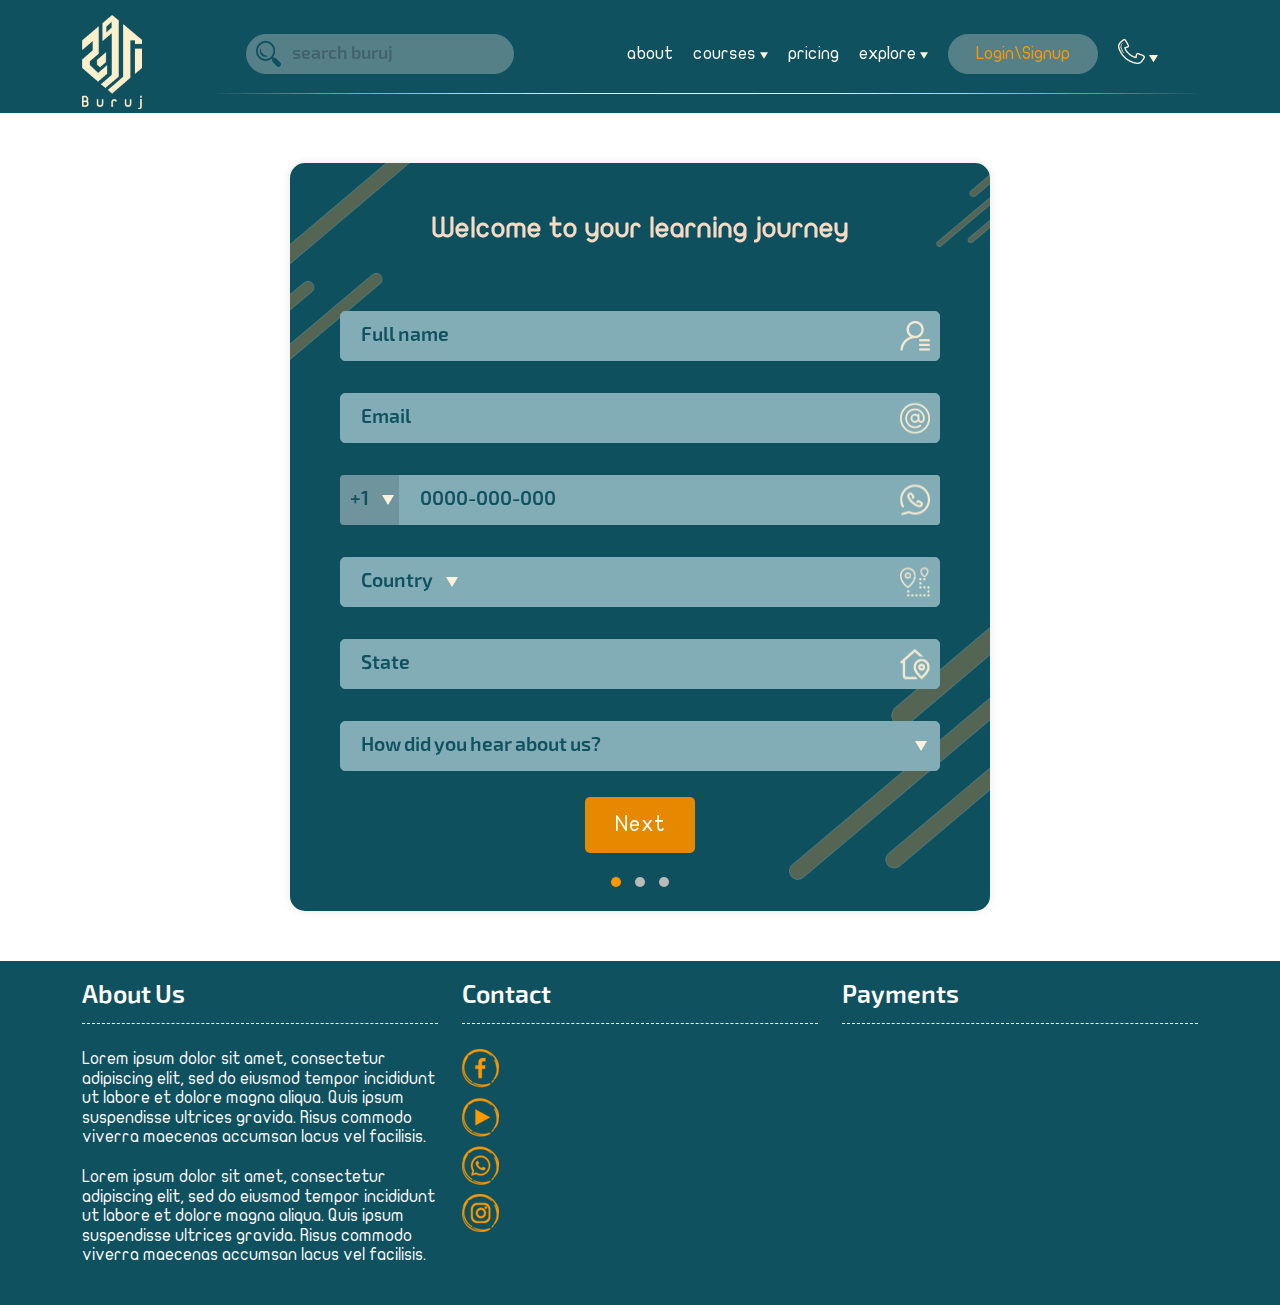
<file: form-steps.html>
<!DOCTYPE html>
<html lang="en">
<head>
    <meta charset="UTF-8">
    <meta name="viewport" content="width=device-width, initial-scale=1.0">
    <link rel="stylesheet" type="text/css" href="css/normalize.css">
    <link rel="stylesheet" type="text/css" href="css/owl.carousel.min.css">
    <link rel="stylesheet" type="text/css" href="css/all.min.css">
    <link rel="stylesheet" type="text/css" href="css/bootstrap-grid.min.css">
    <link rel="stylesheet" type="text/css" href="css/datetime-picker.css"> 
    <link rel="stylesheet" type="text/css" href="css/styles.css"> 
    <title>Home</title>
</head>
<body>
    
<!-- Start Navbar -->
<div class="navbar">
    <div class="container">
        <div class="row">
            <div class="col-md-12">
                <nav>
                    <div class="logo">
                        <a href="#">
                            <img src="images/logo.png" alt="Logo Buruj" width="60px;">
                        </a>
                    </div>
                  
                    <div class="line-en d-flex align-item-center">
                         
                        <div class=" search-box">
                            <img src="images/search-icon.png" alt="search icon">
                            <input type="search" name="" id="" placeholder="search buruj">
                        </div>
                         <!-- Mobile Menu Icon -->
                         <div class="mobile-menu-icon">
                            <span></span>
                            <span></span>
                            <span></span>
                        </div>
                        <!-- Menu Items (hidden by default on mobile) -->
                        <ul class="menu">
                            <li>
                                <a href="#" class="active">about</a>
                            </li>
                            <li>
                                <a href="#">courses <img src="images/arrow-down.png" alt=""></a>
                                <ul class="submenu">
                                    <li><a href="#">course #1</a></li>
                                    <li><a href="#">course #2</a></li>
                                    <li><a href="#">course #3</a></li>
                                </ul>
                            </li>
                            <li>
                                <a href="#">pricing</a>
                            </li>
                            <li>
                                <a href="#">explore  <img src="images/arrow-down.png" alt=""></a>
                                <ul class="submenu">
                                    <li><a href="#">explore #1</a></li>
                                    <li><a href="#">explore #2</a></li>
                                    <li><a href="#">explore #3</a></li>
                                </ul>
                            </li>
                            <li class="button">
                                <a href="#" class="btn btn-login">Login\Signup</a>
                            </li>
                            <li class="tel-li">
                                <a href="#"> 
                                    <img src="images/tel-icon2.png" alt="" width="40px">  
                                </a>
                            </li>
                        </ul>
                        <img src="images/line-nav2.png" alt="">
                    </div>
                </nav>
            </div>
        </div>
    </div>
</div>
<!-- End Navbar -->



<div class="steps form-container">
    <form id="multiStepForm">
        <!-- Step 1 -->
        <div class="form-step active-step" id="step-1">
            <div class="header">
                <h2>Welcome to your learning journey</h2>
            </div>
            <div class="form-area">
                <input type="text" placeholder="Full name" name="fullName" required>
                <img src="images/name-icon.png" alt="" class="icon-rele">

            </div>
            <div class="form-area">
                <input type="email" placeholder="Email" name="email" required>
                <img src="images/email-icon.png" alt="" class="icon-rele">

            </div>
            <div class="form-area">
                <div class="phone-input-container">
                    <select id="countryCode" class="country-code">
                    <option value="+1">+1</option>
                    <!-- Add more country codes here -->
                    </select>
                    <input type="tel" id="phone" class="phone-number" placeholder="0000-000-000" st>
                </div>
                <img src="images/phone-icon.png" alt="" class="icon-rele">

            </div>
            <div class="form-area">
                <select name="country" style="background-position: 18%;" required>
                    <option value="">Country</option>
                    <!-- Add countries here -->
                </select>
                <img src="images/country-icon.png" alt="" class="icon-rele">

            </div>
            
            <div class="form-area">
                <input type="text" placeholder="State" name="state">
                <img src="images/state-icon.png" alt="" class="icon-rele">
            </div>
            <div class="form-area">
                <select name="source" required>
                    <option value="">How did you hear about us?</option>
                    <!-- Add sources here -->
                </select>
            </div>

            <div class="buttons-container">
                <button type="button" class="next-btn">Next</button>
            </div>
        </div>
        <!-- Step 2 -->
        <div class="form-step" id="step-2" style="display: none;">
            <div class="header">
                <h2>Which course are you most interested in?</h2>

            </div>
            <div class="custom-select container-select-one">
                <div class="custom-option img-rhombus">
                    <h2 class="course">Quran course</h2>
                </div>
                <div class=" custom-option img-rhombus">
                    <h2 class="course">Arabic course </h2>
                </div>
                <div class="custom-option img-rhombus">
                    <h2 class="course">Tajweed  course</h2>
                </div>
                <div class="custom-option img-rhombus">
                    <h2 class="course">Islamic  course</h2>
                </div>
                <div class="custom-option img-rhombus">
                    <h2 class="course"> <span>All in one</span> course </h2>
                </div>
            </div>
            <div class="header">
                <h2>How many students will join?</h2>
            </div>
            <div class="custom-select container-select-tow">
                <div class="custom-option img-rhombus">
                    <h2 class="course">1</h2>
                </div>
                <div class=" custom-option img-rhombus">
                    <h2 class="course">2 </h2>
                </div>
                <div class="custom-option img-rhombus">
                    <h2 class="course">3  </h2>
                </div>
                <div class="custom-option img-rhombus">
                    <h2 class="course">4  </h2>
                </div>
                <div class="custom-option img-rhombus">
                    <h2 class="course"> 5  </h2>
                </div>
            </div>
            <!-- Content for step 2 -->
                <button type="button" class="prev-btn"> <img src="images/back-icon.png" alt=""> Back</button>
                <button type="button" class="next-btn">Next</button>
        </div>
        <!-- Step 3 -->
        <div class="form-step" id="step-3" style="display: none;">
            <div class="custom-calendar">
                <div class="header">
                    <h2>Pick a time and date for your free evaluation lesson</h2>
                </div>

                <div class="datetime-picker container-custom-pick-date-and-time">
                    <div class="calendar date-picker">
                      <div class="month">
                        <div class="date">
                          <h2>January 2024</h2>
                        </div>
                        <div class="container-arrow">
                            <span class="prev">&#10094;</span>
                            <span class="next">&#10095;</span>
                        </div>
                      </div>
                      <div class="weekdays">
                        <div>Sun</div>
                        <div>Mon</div>
                        <div>Tue</div>
                        <div>Wed</div>
                        <div>Thu</div>
                        <div>Fri</div>
                        <div>Sat</div>
                      </div>
                      <div class="days">
                        <!-- Days will be generated by JavaScript -->
                      </div>
                    </div>
                    <div class="time-picker">
                      <h2>pick a time</h2>
                      <div id="timeBefore" class="time"></div>
                      <div class="timecurrent" id="timecurrent ">
                        <input
                          type="number"
                          id="hourInput"
                          class="time-input"
                          placeholder="HH"
                          min="1"
                          max="12"
                          required
                        />
                        <span>:</span>
                        <input
                          type="number"
                          id="minuteInput"
                          class="time-input"
                          placeholder="MM"
                          min="0"
                          max="59"
                          required
                        />
                        <select id="amPmSelect">
                          <option value="AM">a.m</option>
                          <option value="PM">p.m</option>
                        </select>
                      </div>
              
                      <div id="timeAfter" class="time"></div>
                    </div>
              
                    <div class="submit-section">
                      <p id="selectedDateTime"></p>
                    </div>
                  </div>
            </div>
            <!-- Content for step 3 -->
            <div class="buttons-container">
                <button type="button" class="prev-btn"> <img src="images/back-icon.png" alt=""> Back</button>
                <button id="submitDateTime">Submit</button>
                <p id="selectedDateTime"></p>
            </div>
        </div>
    </form>
    <div class="step-indicator">
        <span class="step-dot active-dot"></span>
        <span class="step-dot "></span>
        <span class="step-dot "></span>

    </div>
</div>

<!-- Start Footer-->
<footer>
    <div class="container">
        <div class="row">
            <div class="col-md-4">
                <h4 class="title-footer">About Us</h4>
                <p class="descrip">
                    Lorem ipsum dolor sit amet, consectetur adipiscing elit, sed do eiusmod tempor incididunt ut labore et dolore magna aliqua. 
                    Quis ipsum suspendisse ultrices gravida. Risus commodo viverra maecenas accumsan lacus vel facilisis. 
                </p>
                <p class="descrip">
                    Lorem ipsum dolor sit amet, consectetur adipiscing elit, sed do eiusmod tempor incididunt ut labore et dolore magna aliqua. 
                    Quis ipsum suspendisse ultrices gravida. Risus commodo viverra maecenas accumsan lacus vel facilisis. 
                </p>
            </div>
            <div class="col-md-4">
                <h4 class="title-footer">Contact</h4>
                <div class="social-media">
                    <ul>
                        <li>
                            <a href="#">
                                <img src="images/facebook-icon.png" alt="Link Facebook">
                            </a>
                        </li>
                        <li>
                            <a href="#">
                                <img src="images/play-icon-2.png" alt="Link Youtube">
                            </a>
                        </li>
                        <li>
                            <a href="#">
                                <img src="images/whatsapp.png" alt="Link whatsapp">
                            </a>
                        </li>
                        <li>
                            <a href="#">
                                <img src="images/instagram.png" alt="Link instagram">
                            </a>
                        </li>
                    </ul>
                </div>
            </div>
            <div class="col-md-4">
                <h4 class="title-footer">Payments</h4>
            </div>
           
        </div>
    </div>
</footer>
<!-- End Footer-->


    <script src="js/jquery-3.7.1.min.js"></script> 
    <script src="js/fontawesome.min.js"></script> 
    <script src="js/owl.carousel.min.js"></script> 
    <script src="js/datetime-picker.js"></script> 

    <script src="js/script.js"></script> 
</body>
</html>
</file>
<file: css/datetime-picker.css>
.custom-calendar .container-custom-pick-date-and-time {
    display: flex;
    justify-content: center;
    align-items: center;
    margin: auto;
    font-family: "JF-Flat-Regular";
    flex-flow: column;
}

.custom-calendar .date-picker {
    color: white;
    font-family: "JF-Flat-Regular";
    margin-bottom: 30px;
}

.custom-calendar .month {
    display: flex;
    justify-content: space-between;
    align-items: center;
    margin-bottom: 10px;
}

.custom-calendar .time-picker h2,
.custom-calendar .date h2 {
    font-weight: 500;
}

.custom-calendar .month .prev,
.custom-calendar .month .next {
    cursor: pointer;
    color: #979797;

}

.custom-calendar .weekdays {
    display: flex;
    justify-content: space-between;
    padding: 0 5px;
}

.custom-calendar .weekdays div {
    color: #979797;
}

.custom-calendar .days {
    display: grid;
    grid-template-columns: repeat(7, 1fr);
    border-left: 1px solid #979797;
    border-top: 1px solid #979797;
    font-family: "JF-Flat-Regular";
}

.custom-calendar .days div {
    padding: 3px;
    color: #979797;
    text-align: center;
    border-right: 1px solid #979797;
    cursor: pointer;
    border-bottom: 1px solid #979797;
    height: 45px;
    width: 45px;
    text-align: end;
    font-size: 15px;
}

.custom-calendar .days div.selected {
    background-color: #ffa726;
    color: #fff;
}

/**/

.custom-calendar .time-picker {
    color: white;
    font-family: "JF-Flat-Regular";
}

.custom-calendar .time-picker h2 {
    text-align: center;
    color: #fff;
    margin-bottom: 10px;
}

/* ... other styles ... */

.custom-calendar .times {
    margin-top: 10px;
    display: flex;
    flex-direction: column;
    align-items: center;
    max-height: 220px;
    /* Set a max-height to enable scrolling */
    overflow-y: scroll;
}

/* Hide scrollbar for Chrome, Safari and Opera */
.custom-calendar .times::-webkit-scrollbar {
    display: none;
}

/* Hide scrollbar for IE, Edge and Firefox */
.custom-calendar .times {
    -ms-overflow-style: none;
    /* IE and Edge */
    scrollbar-width: none;
    /* Firefox */
}

/* ... other styles ... */

.custom-calendar .time {
    font-size: 55px;
    color: #fff;
    opacity: 0.09;
    text-align: center;
    line-height: .9;

}

.custom-calendar .time.selected {
    font-size: 60px;
    color: #fff;
    opacity: 1;
}

/* ... existing CSS ... */

.custom-calendar .submit-section {
    margin-top: 20px;
    text-align: center;
}

.custom-calendar #submitDateTime {
    color: white;
    border: none;
    padding: 15px 30px;
    margin: 10px auto;
    border-radius: 5px;
    cursor: pointer;
    font-size: 22px;
    background-color: #e68900;
    display: block;
}

.custom-calendar .form-container .custom-calendar .header h2 {
    font-size: 22px;
    font-weight: 500;
}

.custom-calendar #selectedDateTime {
    font-size: 15px;
    color: #fff;
    text-align: center;
}

.custom-calendar .time-input {
    font-size: 55px;
    color: #fff;
    background: none;
    border: none;
    text-align: center;
    width: 60px;
    overflow-y: scroll;
    padding: 0;
    font-family: "JF-Flat-Regular";
    border-radius: 0;
    -webkit-border-radius: 0;
    -moz-border-radius: 0;
    -ms-border-radius: 0;
    -o-border-radius: 0;
}

.custom-calendar .time-input:focus {
    outline: none;
}

.custom-calendar #amPmSelect {
    font-size: 55px;
    color: #fff;
    background: none;
    border: none;
    appearance: none;
    margin: 0;
    height: max-content;
    width: max-content;
    padding: 5px;
    margin-left: 2px;
    font-family: "JF-Flat-Regular";
    background: #0f505f;
    cursor: pointer;
}

.custom-calendar #amPmSelect:focus {
    outline: none;
}

/* Hide scrollbar for Chrome, Safari and Opera */
.custom-calendar .time-input::-webkit-scrollbar {
    display: none;
}

/* Hide scrollbar for IE, Edge and Firefox */
.custom-calendar .time-input {
    -ms-overflow-style: none;
    /* IE and Edge */
    scrollbar-width: none;
    /* Firefox */
}

/* For Chrome, Safari, Edge, Opera */
.custom-calendar .time-input::-webkit-outer-spin-button,
.custom-calendar .time-input::-webkit-inner-spin-button {
    -webkit-appearance: none;
    margin: 0;
}

/* For Firefox */
.custom-calendar .time-input[type="number"] {
    -moz-appearance: textfield;
}

/* General reset for all browsers (optional) */
.custom-calendar .time-input[type="number"]::after,
.custom-calendar .time-input[type="number"]::before {
    content: none;
}

.custom-calendar .timecurrent {
    font-size: 55px;
    display: flex;
    align-items: center;
    cursor: pointer;
}

.container-arrow {
    display: flex;
    align-items: center;
    grid-gap: 50px;
}
</file>
<file: css/styles.css>
/* Define custom properties in :root */
:root {
    --primary-color: #10515f;
    --secondary-color: #f29837;
    --text-color: #ff9900;
}

* {
    margin: 0;
    padding: 0;
    -webkit-box-sizing: border-box;
    box-sizing: border-box;
}

body {
    -webkit-font-smoothing: subpixel-antialiased !important;
    -webkit-backface-visibility: hidden;
    -moz-backface-visibility: hidden;
    -ms-backface-visibility: hidden;
    font-family: "JF-Flat-Regular";
}

a {
    text-decoration: none
}

ul {
    padding: 0;
    margin: 0;
}

li {
    list-style: none;
    display: inline-block;
}

a,
a:focus,
a:hover,
input,
textarea {
    outline: none
}

button::-moz-focus-inner,
input::-moz-focus-inner {
    border: 0;
    padding: 0;
}

input {
    border: 1px solid #568088;
    background: #568088;
    font-size: 20px;
    padding: 6px 20px;
    border-radius: 36px;
    -webkit-border-radius: 36px;
    -moz-border-radius: 36px;
    -ms-border-radius: 36px;
    -o-border-radius: 36px;
    height: 40px;
    font-family: "AraHamahZanki";
    color: var(--primary-color);
}

input::-webkit-input-placeholder {
    color: #42636b;

}

input::-moz-placeholder {
    color: #42636b;

}

input:-ms-input-placeholder {
    color: #42636b;

}

input::-ms-input-placeholder {
    color: #42636b;

}

input::placeholder {
    color: #42636b;

}

button {
    overflow: visible;
    border: none;
    cursor: pointer;
}

.clearfix:before,
.clearfix:after {
    content: " ";
    display: table;
}

.clearfix:after {
    clear: both;
}

h1,
h2,
h3,
h4,
h5,
h6,
.h1,
.h2,
.h3,
.h4,
.h5,
.h6 {
    margin: 0;
}

p {
    margin-top: 0;
    margin-bottom: 0
}

.btn {
    font-size: 21px;
    padding: 13px 20px;
    display: -webkit-box;
    display: -ms-flexbox;
    display: flex;
    -webkit-box-align: center;
    -ms-flex-align: center;
    align-items: center;
    -webkit-box-pack: center;
    -ms-flex-pack: center;
    justify-content: center;
    font-family: "HelveticaNeue-bold";
    color: #393C41;
    background: #FFFFFF;

}

.btn-green {
    background: var(--secondary-color) !important;
    color: #FFFFFF !important;
}



.grid-2col {
    display: -ms-grid;
    display: grid;
    -ms-grid-columns: 1fr 20px 1fr;
    grid-template-columns: 1fr 1fr;
    grid-gap: 20px;
    -webkit-box-align: center;
    -ms-flex-align: center;
    align-items: center;
}

.d-flex {
    display: -webkit-box;
    display: -ms-flexbox;
    display: flex;
}

.align-item-center {
    -webkit-box-align: center;
    -ms-flex-align: center;
    align-items: center;
}

/*  
===================================  ===================================  ===================================  
===================================   created by front-end developer EN   =================================== 
===================================  ===================================  ===================================  
*/



/* Include Fonts */
@font-face {
    font-family: "JF-Flat-Regular";
    src: url(../fonts/JF-Flat-Regular.ttf)
}

@font-face {
    font-family: "AraHamahZanki";
    src: url(../fonts/Ara\ Hamah\ Zanki\ Regular.otf)
}

@font-face {
    font-family: "MyriadArabic";
    src: url(../fonts/MyriadArabic-Regular.otf)
}

@font-face {
    font-family: "ComiSansMS-bold";
    src: url(../fonts/ComiSansMS-bold.ttf)
}

@font-face {
    font-family: "ComiSansMS-regular";
    src: url(../fonts/ComiSansMS-regular.ttf)
}

/*  
===================================  ===================================  ===================================  
===================================   created by front-end developer EN   =================================== 
===================================  ===================================  ===================================  
*/



/* Navbar Css With En*/
.navbar {
    padding: 15px 0 0;
    background-color: var(--primary-color);
}

.navbar nav {
    display: -ms-grid;
    display: grid;
    -webkit-box-align: center;
    -ms-flex-align: center;
    align-items: center;
    -ms-grid-columns: 5% 7% 88%;
    grid-template-columns: 5% 88%;
    grid-gap: 7%;
}


.navbar nav .menu li {
    margin: 0 10px;
}

.navbar nav .menu li a {
    color: #FFFFFF;
    font-size: 18px;
    font-family: "JF-Flat-Regular";
}

.circle-link a {
    width: 36px;
    height: 36px;
    border-radius: 50%;
    -webkit-border-radius: 50%;
    -moz-border-radius: 50%;
    -ms-border-radius: 50%;
    -o-border-radius: 50%;
    background: #fff;
    display: -webkit-box;
    display: -ms-flexbox;
    display: flex;
    -webkit-box-align: center;
    -ms-flex-align: center;
    align-items: center;
    -webkit-box-pack: center;
    -ms-flex-pack: center;
    justify-content: center;
}

.circle-link a i {
    color: var(--primary-color);
}

.dashboard-li a {
    display: -webkit-box;
    display: -ms-flexbox;
    display: flex;
    -webkit-box-align: center;
    -ms-flex-align: center;
    align-items: center;
    grid-gap: 5px;
}

.navbar nav .menu {
    display: -webkit-box;
    display: -ms-flexbox;
    display: flex;
    -webkit-box-align: center;
    -ms-flex-align: center;
    align-items: center;
}

.navbar nav .menu li .btn {
    background: #568088;
    border: 1px solid #568088;
    font-size: 18px;
    color: var(--text-color);
    padding: 7px 30px;
    width: 150px;
    height: 40px;
    display: -webkit-box;
    display: -ms-flexbox;
    display: flex;
    -webkit-box-align: center;
    -ms-flex-align: center;
    align-items: center;
    -webkit-box-pack: center;
    -ms-flex-pack: center;
    justify-content: center;
    border-radius: 36px;
    -webkit-border-radius: 36px;
    -moz-border-radius: 36px;
    -ms-border-radius: 36px;
    -o-border-radius: 36px;
}

/* Mobile Menu Icon CSS */
.mobile-menu-icon {
    display: none;
    /* Initially hidden on larger screens */
    cursor: pointer;
    -webkit-box-orient: vertical;
    -webkit-box-direction: normal;
    -ms-flex-direction: column;
    flex-direction: column;
    -webkit-box-pack: justify;
    -ms-flex-pack: justify;
    justify-content: space-between;
    width: 30px;
    height: 30px;
    padding: 5px;
    background-color: transparent;
    border: none;
    -webkit-transition: -webkit-transform 0.3s ease;
    transition: -webkit-transform 0.3s ease;
    -o-transition: transform 0.3s ease;
    transition: transform 0.3s ease;
    transition: transform 0.3s ease, -webkit-transform 0.3s ease;
}

.mobile-menu-icon span {
    width: 100%;
    height: 4px;
    background-color: #FFFFFF;
    -webkit-transition: opacity 0.3s ease, -webkit-transform 0.3s ease;
    transition: opacity 0.3s ease, -webkit-transform 0.3s ease;
    -o-transition: transform 0.3s ease, opacity 0.3s ease;
    transition: transform 0.3s ease, opacity 0.3s ease;
    transition: transform 0.3s ease, opacity 0.3s ease, -webkit-transform 0.3s ease;
}

/* Style for "X" icon */
.mobile-menu-icon.active span:nth-child(1) {
    transform: rotate(45deg) translate(10px, 10px);
    -webkit-transform: rotate(45deg) translate(10px, 10px);
    -moz-transform: rotate(45deg) translate(10px, 10px);
    -ms-transform: rotate(45deg) translate(10px, 10px);
    -o-transform: rotate(45deg) translate(10px, 10px);
}

.mobile-menu-icon.active span:nth-child(2) {
    opacity: 0;
}

.mobile-menu-icon.active span:nth-child(3) {
    -webkit-transform: rotate(-45deg) translate(2px, -2px);
    -ms-transform: rotate(-45deg) translate(2px, -2px);
    transform: rotate(-45deg) translate(2px, -2px);
}

.search-box {
    position: relative;
    margin-right: 20px;
}

.search-box img {
    position: absolute;
    left: 10px;
    top: 50%;
    width: 25px;
    -webkit-transform: translateY(-50%);
    -ms-transform: translateY(-50%);
    transform: translateY(-50%);
}

.search-box input {
    padding-left: 45px;

}

.navbar nav .menu li a img {
    width: 8px;
}

/* Style the submenu */
ul.submenu {
    display: none;
    position: absolute;
    background-color: #568088;
    padding: 10px 20px;
    border-radius: 15px;
    top: 40px;
    z-index: 8;
}

ul.submenu li {
    display: block;
    padding: 5px 0;
    margin: 0 !important;
}

ul.menu li:hover ul.submenu {
    display: block;
}

ul.submenu li a {
    color: white;
}

.navbar .line-en {
    position: relative;
    width: 100%;
    padding: 0 30px 20px;
    -webkit-box-pack: justify;
    -ms-flex-pack: justify;
    justify-content: space-between;

}

.navbar .line-en>img {
    width: 100%;
    position: absolute;
    bottom: 0;
    left: 0;
}

.tel-li img {
    width: 40px !important;
}




/* Media query for mobile screens */


/*  
===================================  ===================================  ===================================  
===================================   created by front-end developer EN   =================================== 
===================================  ===================================  ===================================  
*/


/*Header Css By En*/
.header {
    background: var(--primary-color);
    padding-top: 50px;

}

.header .image {
    margin-bottom: -4px;
    position: relative;
}

.header .image img {
    width: 100%;
}

.header .content {
    text-align: center;
    background-image: url(../images/background-hero.png);
    background-position: 100%;
    background-repeat: no-repeat;
    background-size: contain;
    padding-bottom: 40px;
}

.header .content .title {
    font-size: 50px;
    color: #fff;
    font-weight: lighter;
    line-height: 70px;
    font-family: "ComiSansMS-bold";

}

.header .content .title1 {
    font-family: "ComiSansMS-regular";
    font-size: 50px;

}

.header .content .title span {
    display: block;
    font-size: 60px;
    color: var(--text-color);

}

.header .content p {
    color: #fff;
    font-size: 24px;
    margin: 30px 0;
    font-family: "ComiSansMS-regular";

}

.header .grid-container {
    display: -ms-grid;
    display: grid;
    -ms-grid-columns: 1fr 50px 1fr;
    grid-template-columns: 1fr 1fr;
    grid-gap: 50px;
    padding: 0 0 0 100px;

}

.header .content .btn {
    color: #fff;
    font-size: 20px;
    background: var(--secondary-color);
    border-radius: 36px;
    -webkit-border-radius: 36px;
    -moz-border-radius: 36px;
    -ms-border-radius: 36px;
    -o-border-radius: 36px;
    display: -webkit-box;
    display: -ms-flexbox;
    display: flex;
    -webkit-box-align: center;
    -ms-flex-align: center;
    align-items: center;
    -webkit-box-pack: center;
    -ms-flex-pack: center;
    justify-content: center;
    width: -webkit-max-content;
    width: -moz-max-content;
    width: max-content;
    margin: 0 auto;
    height: 35px;
    font-family: "AraHamahZanki";

}

.social-media {
    position: fixed;
    left: 30px;
    bottom: 0;
    z-index: 99;
}

.social-media ul li {
    display: block;
    margin-bottom: 5px;
}

.social-media ul li:last-child {
    margin: 0;
}



/*  
===================================  ===================================  ===================================  
===================================   created by front-end developer EN   =================================== 
===================================  ===================================  ===================================  
*/



/*Why Buruj Css By En*/

.why-buruj {
    padding: 50px 0;
    position: relative;
}

.why-buruj .title {
    position: relative;
    font-size: 72px;
    font-weight: normal;
    text-align: center;
    color: var(--primary-color);
    width: -webkit-max-content;
    width: -moz-max-content;
    width: max-content;
    margin: auto;
}

.why-buruj .title span {
    color: var(--text-color);
}

.background-buruj {
    background-image: url(../images/logo-11.png);
    background-size: contain;
    background-position: center top;
}

.why-buruj .title::before {
    content: "";
    background-image: url(../images/after-title-left.png);
    position: absolute;
    left: -90px;
    width: 100px;
    background-size: 100px;
    height: 120px;
    background-repeat: no-repeat;
    top: 10px;
}

.why-buruj .grid-container {
    display: -webkit-box;
    display: -ms-flexbox;
    display: flex;
    -webkit-box-align: center;
        -ms-flex-align: center;
            align-items: center;
    -webkit-box-pack: center;
        -ms-flex-pack: center;
            justify-content: center;
    -webkit-box-orient: vertical;
    -webkit-box-direction: normal;
        -ms-flex-flow: column;
            flex-flow: column;
    grid-gap: 30px;
    max-width: 1070px;
    margin: 100px auto 0;

}

.why-buruj .box {
    width: 55%;
    height: 134px;
    background: var(--secondary-color);
    border-radius: 0;
    margin: 0 136px 0 135px;
    position: relative;
    padding: 25px 0 25px 130px;
    margin-right: auto;

}




.why-buruj .box::before {
    /* */
    content: "";
    position: absolute;
    top: 0;
    bottom: 0;
    left: -70px;
    -webkit-transform: skewX(-45deg);
    -ms-transform: skewX(-45deg);
    transform: skewX(-45deg);
    width: 140px;
}

.why-buruj .box::after {
    content: "";
    background-image: url(../images/after-box.png);
    right: -122px;
    width: 130px;
    background-size: 130.5px;
    height: 134px;
    background-repeat: no-repeat;
    position: absolute;
    top: 0;

}

.why-buruj .box ul li {
    font-size: 20px;
    color: var(--primary-color) !important;
    margin-left: 0;

    font-family: "AraHamahZanki";
    font-weight: 500;
    line-height: 1.4;
    display: block;
}

.why-buruj .box p {
    font-size: 20px;
    color: var(--primary-color) !important;
    margin-left: 0;
    padding-bottom: 40px;
    margin-top: -12px;
    font-family: "AraHamahZanki";
    font-weight: 500;
    line-height: 1.4;

}

.why-buruj .box:nth-child(2) ul li,
.why-buruj .box:nth-child(4) ul li,
.why-buruj .box:nth-child(2) p,
.why-buruj .box:nth-child(4) p {
    color: #fff !important;

}

.blue-list {
    position: relative;
    z-index: 9;
    left: -80px;
    margin-top: -15px;

}

.blue-list li:nth-child(2) {
    margin-left: 20px !important;
}

.blue-list li:nth-child(3) {
    margin-left: 40px !important;
}

.blue-list li:nth-child(4) {
    margin-left: 60px !important;
}

.why-buruj .box:nth-child(2) {
    background: var(--primary-color);
    margin-left: auto;
    margin-right: 135px;
    padding: 25px 130px 25px 0;

}



.why-buruj .box:nth-child(2)::after {
    background-image: url(../images/after-box2.png);
    right: unset;
    left: -120px;


}

.why-buruj .box:nth-child(2)::before {
    left: unset;
    right: -70px;
    transform: skewX(45deg);
    -webkit-transform: skewX(45deg);
    -moz-transform: skewX(45deg);
    -ms-transform: skewX(45deg);
    -o-transform: skewX(45deg);
}

.why-buruj .box:nth-child(4) {
    background: var(--primary-color);
    margin-left: auto;
    margin-right: 135px;
    padding: 25px 130px 25px 0;

}



.why-buruj .box:nth-child(4)::after {
    background-image: url(../images/after-box2.png);
    right: unset;
    left: -120px;
    width: 120px;

}

.why-buruj .box:nth-child(4)::before {
    left: unset;
    right: -70px;
    transform: skewX(45deg);
    -webkit-transform: skewX(45deg);
    -moz-transform: skewX(45deg);
    -ms-transform: skewX(45deg);
    -o-transform: skewX(45deg);
}


.btn-joinus {
    color: #fff;
    font-size: 24px;
    background: var(--primary-color);
    border-radius: 10px;
    -webkit-border-radius: 10px;
    -moz-border-radius: 10px;
    -ms-border-radius: 10px;
    -o-border-radius: 10px;
    display: -webkit-box;
    display: -ms-flexbox;
    display: flex;
    -webkit-box-align: center;
    -ms-flex-align: center;
    align-items: center;
    -webkit-box-pack: center;
    -ms-flex-pack: center;
    justify-content: center;
    width: 180px;
    margin: 0 auto;
    height: 35px;
    padding: 5px 20px;
    font-family: "AraHamahZanki";
}

.btn-joinus span {
    margin-top: 5px;
}


.img-rhombus {
    overflow: hidden;

    display: inline-block;
    margin: 2%;
    padding: 0;
    border-radius: 10px;
    transform: rotate(45deg);
    -ms-transform: rotate(45deg);
    -webkit-transform: rotate(45deg);
    -moz-transform: rotateX(45deg);
    -o-transform: rotateX(45deg);
    background-color: #fcecca;
    border: 15px solid var(--secondary-color);
    width: 210px;
    height: 210px;
    position: absolute;
    top: -115.5px;
    left: -120px;

    border-radius: 25px;
    -webkit-border-radius: 35px;
    -moz-border-radius: 15px;
    -ms-border-radius: 15px;
    -o-border-radius: 15px;
}

.why-buruj .box:nth-child(2) .img-rhombus {
    border: 15px solid var(--primary-color);
    right: -120px;
    left: unset;

}

.why-buruj .box:nth-child(4) .img-rhombus {
    border: 15px solid var(--primary-color);
    right: -120px;
    left: unset;

}

.img-rhombus .inner-wrapper {
    position: relative;
    top: 50%;
    left: 50%;
    transform: translate(-50%, -50%);
    -ms-transform: translate(-50%, -50%);
    -webkit-transform: translate(-50%, -50%);
    -moz-transform: translate(-50%, -50%);
    -o-transform: translate(-50%, -50%);
    width: 130%;
    height: 130%;
    -webkit-transition: all 0.5s linear;
    -o-transition: all 0.5s linear;
    transition: all 0.5s linear;
}




.img-rhombus .inner-wrapper img {
    transform: rotate(-45deg);
    -ms-transform: rotate(-45deg);
    -webkit-transform: rotate(-45deg);
    -moz-transform: rotateX(-45deg);
    -o-transform: rotateX(-45deg);
    width: 100%;
    height: 100%;
    margin: 0;
    padding: 0;
}

/*  
===================================  ===================================  ===================================  
===================================   created by front-end developer EN   =================================== 
===================================  ===================================  ===================================  
*/



/*our courses Css By En*/
.our-courses {
    padding-top: 100px;
    position: relative;

}

.our-courses img {
    width: 100%;
}

.our-courses .title {
    font-size: 72px;
    font-weight: normal;
    text-align: center;
    color: var(--primary-color);
    width: -webkit-max-content;
    width: -moz-max-content;
    width: max-content;
    margin: auto;
    margin-bottom: 80px;
}

.our-courses .all-cources {
    font-size: 25px;
    font-weight: normal;
    text-align: center;
    color: var(--primary-color);
    margin: auto;
    margin-bottom: 80px;
}

.our-courses .cards-group {
    display: -webkit-box;
    display: -ms-flexbox;
    display: flex;
    margin: auto;
    grid-gap: 50px 130px;
    -webkit-box-pack: center;
        -ms-flex-pack: center;
            justify-content: center;
    margin-bottom: 100px;
}

.our-courses .cards-group:last-child {
    margin-bottom: 0;
}

.our-courses .cards-group .card {
    text-align: center;
    max-width: 300px;
}

.card .img-rhombus {
    position: unset;
    border: 5px solid var(--secondary-color);
    background: #f9f2e5;

}

.img-rhombus .course {
    position: absolute;
    top: 50%;
    left: 50%;
    -webkit-transform: translate(-50%, -50%) rotate(-45deg);
        -ms-transform: translate(-50%, -50%) rotate(-45deg);
            transform: translate(-50%, -50%) rotate(-45deg);
    color: var(--primary-color);
    font-size: 42px;
    width: 100%;
    text-align: center;
    font-family: "AraHamahZanki";
    font-weight: 500;

}


@media (max-width: 768px) {
    .card .img-rhombus .course {
        font-size: 4vw;
    }
}



.cards-group .card .body {
    padding: 50px 20px 20px;
}

.cards-group .card .body h4 {
    font-family: "AraHamahZanki";
    color: var(--text-color);
    font-size: 22px;
    margin-bottom: 20px;

}

.cards-group .card .body p {
    color: #165563;
    font-family: "AraHamahZanki";
    font-size: 18px;
    text-align: start;
}

.our-courses .btn-free {
    background: var(--secondary-color);
    width: 220px;
    margin-bottom: 30px;
}


.sec5 {
    padding: 50px 0 100px;
    position: relative;
}

.sec5 .title-box {
    background: -o-linear-gradient(top, #fff, #f29837);
    background: -webkit-gradient(linear, left top, left bottom, from(#fff), to(#f29837));
    background: linear-gradient(to bottom, #fff, #f29837);
    width: -webkit-max-content;
    width: -moz-max-content;
    width: max-content;
    text-align: center;
    padding: 4px 50px;
    border-radius: 43px;
    -webkit-border-radius: 43px;
    -moz-border-radius: 43px;
    -ms-border-radius: 43px;
    -o-border-radius: 43px;
    margin: 20px auto 80px;
}

.sec5 .title-box h1 {
    font-size: 48px;
    color: #10515f;
    font-weight: lighter;
}


.boxes-numb {
    grid-gap: 40px 20px;
    display: -ms-grid;
    display: grid;
    -ms-grid-columns: 21% 20px 24% 20px 24% 20px 25%;
    grid-template-columns: 21% 24% 24% 25%;
}

.boxes-numb .box-en {
    height: 250px;
    background-size: cover;
    position: relative;
    width: calc(100%/4);

}

.sec5 .boxes-numb>img {
    width: 100%;
}

.boxes-numb .box-en img {
    position: absolute;
    width: 100%;
    height: 100%;

}

.boxes-numb .box-en h4 {
    padding: 2px 20px;
    background: var(--primary-color);

    border-radius: 10px;
    -webkit-border-radius: 10px;
    -moz-border-radius: 10px;
    -ms-border-radius: 10px;
    -o-border-radius: 10px;
    width: -webkit-max-content;
    width: -moz-max-content;
    width: max-content;
    color: #fff;
    position: absolute;
    right: -10px;
    top: 40%;
    font-size: 22px;
    transform: translatey(-50%);
    -webkit-transform: translatey(-50%);
    -moz-transform: translatey(-50%);
    -ms-transform: translatey(-50%);
    -o-transform: translatey(-50%);
    right: 45px;
    top: 15%;
}

.boxes-numb .box-en p {
    text-align: center;
    padding: 90px 55px 0 60px;
    color: #30818C;
    font-size: 22px;
    margin-left: 20px;
    font-weight: 600;
}

.boxes-numb .box-en:nth-child(2) h4 {
    right: -20px;
}

.boxes-numb .box-en:nth-child(2) p {
    padding: 110px 35px 0 90px;
}

.boxes-numb .box-en:nth-child(3) h4 {
    right: 20px;
}

.boxes-numb .box-en:nth-child(3) p {
    padding: 110px 25px 0 85px;
}

.boxes-numb .box-en:nth-child(4) h4 {
    right: 20px;
}

.boxes-numb .box-en:nth-child(4) p {
    padding: 110px 25px 0 85px;
}

.boxes-numb .box-en h4.yellow {
    background: var(--secondary-color);
}

.boxes-numb .box-en .shadow-bottom {
    position: absolute;
    top: unset;
    bottom: -100px;
    height: unset;
}

.overlay {
    position: absolute;
    top: 0;
    left: 0;
    width: 100%;
    height: 100%;
    background: rgb(0 0 0 / 10%);
}

/*  
===================================  ===================================  ===================================  
===================================   created by front-end developer EN   =================================== 
===================================  ===================================  ===================================  
*/


.exp {
    padding: 40px 0;
    position: relative;
}

.exp .boxes-exp {
    grid-gap: 50px;
    -ms-grid-columns: 1fr 50px 1fr 50px 1fr;
    grid-template-columns: 1fr 1fr 1fr;
    display: -ms-grid;
    display: grid;
    -webkit-box-align: center;
    -ms-flex-align: center;
    align-items: center;
    -webkit-box-pack: center;
    -ms-flex-pack: center;
    justify-content: center;
    text-align: center;
}

.exp .boxes-exp .title {
    text-align: center;
    color: var(--text-color);
    font-size: 48px;
    font-family: "AraHamahZanki";
    margin-top: 30px;
}

.exp .boxes-exp .title span {
    display: block;
}

.limitSec {
    padding: 30px 0 180px;
    position: relative;

}

.limitSec .overlay {
    background: url(../images/background-limitSec.png);
    background-size: cover;
    background-position: center;
    z-index: -1;

}

.limitSec .title-lim {
    color: #0c505e;
    font-size: 32px;
    font-family: "MyriadArabic";
    text-align: center;

}

.background-parallelogram .instead::after {
    content: "instead";
    /* Your desired content here */
    position: absolute;
    top: -93px;
    right: 87px;
    margin: 70px -80px 0 30px;
    color: #10515f;
    font-size: 14px;
}

.background-parallelogram .discount76::after {
    content: "76";
    /* Your desired content here */
    position: absolute;
    top: -98px;
    right: 55px;
    margin: 70px -80px 0 30px;
    color: #0c505e;
    font-size: 26px;
    -webkit-text-decoration: line-through red;
            text-decoration: line-through red;
    text-decoration-thickness: 1px;
}

.background-parallelogram .discount95::after {
    content: "95";
    /* Your desired content here */
    position: absolute;
    top: -98px;
    right: 55px;
    margin: 70px -80px 0 30px;
    color: #0c505e;
    font-size: 26px;
    -webkit-text-decoration: line-through red;
            text-decoration: line-through red;
    text-decoration-thickness: 1px;
}

.background-parallelogram .instead2::after {
    content: "instead";
    /* Your desired content here */
    position: absolute;
    top: -99px;
    right: 98px;
    margin: 70px -80px 0 30px;
    color: #10515f;
    font-size: 14px;
}

.background-parallelogram .discount85::after {
    content: "85";
    /* Your desired content here */
    position: absolute;
    top: -105px;
    right: 65px;
    margin: 70px -80px 0 30px;
    color: #0c505e;
    font-size: 26px;
    -webkit-text-decoration: line-through red;
            text-decoration: line-through red;
    text-decoration-thickness: 1px;
}

.background-parallelogram .half::after {
    content: ".5";
    /* Your desired content here */
    position: absolute;
    top: -97px;
    right: 54px;
    margin: 70px -80px 0 30px;
    color: #0c505e;
    font-size: 17px;
}


.background-parallelogram .discont114::after {
    content: "114";
    /* Your desired content here */
    position: absolute;
    top: -105px;
    right: 55px;
    margin: 70px -80px 0 30px;
    color: #0c505e;
    font-size: 26px;
    -webkit-text-decoration: line-through red;
            text-decoration: line-through red;
    text-decoration-thickness: 1px;
}



.background-parallelogram .instead4::after {
    content: "instead";
    /* Your desired content here */
    position: absolute;
    top: -99px;
    right: 105px;
    margin: 70px -80px 0 30px;
    color: #10515f;
    font-size: 14px;
}

.background-parallelogram .half2::after {
    content: ".5";
    /* Your desired content here */
    position: absolute;
    top: -96.5px;
    right: 48px;
    margin: 70px -80px 0 30px;
    color: #0c505e;
    font-size: 17px;
}

.background-parallelogram .discount142::after {
    content: "142";
    /* Your desired content here */
    position: absolute;
    top: -105px;
    right: 60px;
    margin: 70px -80px 0 30px;
    color: #0c505e;
    font-size: 26px;
    -webkit-text-decoration: line-through red;
            text-decoration: line-through red;
    text-decoration-thickness: 1px;
}


.background-parallelogram .discount108::after {
    content: "114";
    /* Your desired content here */
    position: absolute;
    top: -105px;
    right: 55px;
    margin: 70px -80px 0 30px;
    color: #0c505e;
    font-size: 26px;
    -webkit-text-decoration: line-through red;
            text-decoration: line-through red;
    text-decoration-thickness: 1px;
}

.background-parallelogram .discount152::after {
    content: "152";
    /* Your desired content here */
    position: absolute;
    top: -105px;
    right: 55px;
    margin: 70px -80px 0 30px;
    color: #0c505e;
    font-size: 26px;
    -webkit-text-decoration: line-through red;
            text-decoration: line-through red;
    text-decoration-thickness: 1px;
}


.background-parallelogram .discount190::after {
    content: "190";
    /* Your desired content here */
    position: absolute;
    top: -105px;
    right: 55px;
    margin: 70px -80px 0 30px;
    color: #0c505e;
    font-size: 26px;
    -webkit-text-decoration: line-through red;
            text-decoration: line-through red;
    text-decoration-thickness: 1px;
}

.cards-parallelogram,
.background-parallelogram,
.basic::before {
    position: relative;

}

.basic::before {
    content: "Basic";
    position: absolute;
    top: 40;
    padding-bottom: -60px;
    right: 20;
    width: 40%;
    height: 70%;
    z-index: -1;
    margin: -30px 10px;
    font-size: 25px;
    color: #276e80;
}

.cards-parallelogram,
.background-parallelogram,
.standard::before {
    position: relative;

}

.standard::before {
    content: "Standard";
    position: absolute;
    top: 40;
    padding-bottom: -60px;
    right: 20;
    width: 40%;
    height: 70%;
    z-index: -1;
    margin: -30px 10px;
    font-size: 25px;
    color: #0f89a1;
}

.cards-parallelogram,
.background-parallelogram,
.premium::before {
    position: relative;

}

.premium::before {
    content: "Premium";
    position: absolute;
    top: 40;
    padding-bottom: -60px;
    right: 20;
    width: 40%;
    height: 70%;
    z-index: -1;
    margin: -30px 10px;
    font-size: 25px;
    color: #e86723;
}

.timer-container {
    display: -webkit-box;
    display: -ms-flexbox;
    display: flex;
    -webkit-box-pack: center;
    -ms-flex-pack: center;
    justify-content: center;
    -webkit-box-align: center;
    -ms-flex-align: center;
    align-items: center;
    position: relative;
    margin: 70px 0;
}

.timer-container>div {
    background: var(--secondary-color);
    padding: 5px 40px;
    color: #fff;
    font-size: 28px;
    width: -webkit-max-content;
    width: -moz-max-content;
    width: max-content;
    transform: skew(45deg);
    border-radius: 3px;
    -webkit-transform: skew(45deg);
    -moz-transform: skew(45deg);
    -ms-transform: skew(45deg);
    -o-transform: skew(45deg);
    -webkit-box-shadow: 0px 0px 5px 1px #888888;
    box-shadow: 0px 0px 5px 1px #888888;
    -webkit-border-radius: 3px;
    -moz-border-radius: 3px;
    -ms-border-radius: 3px;
    -o-border-radius: 3px;
}

.timer-container>div:nth-child(1) {
    margin-right: -10px;
    background: #f3e4bf;
    color: var(--primary-color);
    border-bottom-left-radius: 9px;
}

.timer-container>div:nth-child(2) {
    font-size: 38px;
    border-radius: 15px;
    z-index: 8;
    padding: 7px 35px;
    -webkit-transform: skew(40deg);
    -ms-transform: skew(40deg);
    transform: skew(40deg);
    -webkit-border-radius: 15px;
    -moz-border-radius: 15px;
    -ms-border-radius: 15px;
    -o-border-radius: 15px;
}

.timer-container>div:nth-child(3) {
    margin-left: -10px;
    background: var(--primary-color);
    border-top-right-radius: 9px;


}

.timer-container div .content {
    transform: skew(-45deg);
    -webkit-transform: skew(-45deg);
    -moz-transform: skew(-45deg);
    -ms-transform: skew(-45deg);
    -o-transform: skew(-45deg);
    -webkit-transition: background-color 0.3s ease;
    -o-transition: background-color 0.3s ease;
    transition: background-color 0.3s ease;
    -webkit-animation-duration: 1s;
            animation-duration: 1s;
    -webkit-animation-fill-mode: both;
            animation-fill-mode: both;
    border: none;
    border-radius: 5px;
}

.timer-container div #half {
    color: #10515f;
    background-color: #f3e4bf;
}

.timer-container #two {
    color: #fff;
    background-color: #f29837;
}

.timer-container #hour {
    color: #fff;
    background-color: #10515f;
}

.timer-container>div:hover {
    filter: brightness(85%);
    cursor: pointer;
    -webkit-filter: brightness(85%);
}

.btn-select {
    position: absolute;
    bottom: -90px;
    left: 50%;
    transform: translateX(-50%) skew(-35deg);
    background-color: var(--secondary-color);
    padding: 2px 20px;
    color: #FFFFFF;
    font-family: "AraHamahZanki";
    font-size: 20px;
    border-radius: 8px;
    -webkit-transform: translateX(-50%) skew(-35deg);
    -moz-transform: translateX(-50%) skew(-35deg);
    -ms-transform: translateX(-50%) skew(-35deg);
    -o-transform: translateX(-50%) skew(-35deg);
}

.btn-select span {
    transform: skew(35deg);
    -webkit-transform: skew(35deg);
    -moz-transform: skew(35deg);
    -ms-transform: skew(35deg);
    -o-transform: skew(35deg);
}

@-webkit-keyframes bounce {

    0%,
    20%,
    50%,
    80%,
    100% {
        -webkit-transform: translateY(0);
                transform: translateY(0);
    }

    40% {
        -webkit-transform: translateY(-20px);
                transform: translateY(-20px);
    }

}

@keyframes bounce {

    0%,
    20%,
    50%,
    80%,
    100% {
        -webkit-transform: translateY(0);
                transform: translateY(0);
    }

    40% {
        -webkit-transform: translateY(-20px);
                transform: translateY(-20px);
    }

}

.limitSec .btn-signup {
    display: inline-block;
    background: var(--text-color);
    margin-left: 50px;
    font-weight: lighter;
    font-family: "AraHamahZanki";

}

.cards-parallelogram {
    display: -webkit-box;
    display: -ms-flexbox;
    display: flex;
    -webkit-box-align: center;
    -ms-flex-align: center;
    align-items: center;
    -webkit-box-pack: center;
    -ms-flex-pack: center;
    justify-content: center;
    grid-gap: 50px;

}

.hidden {
    opacity: 0;
    -webkit-transform: scale(0.8);
        -ms-transform: scale(0.8);
            transform: scale(0.8);
    /* Initial state */
    display: none;
}

.visible {
    -webkit-animation: fadeInScale 0.5s ease-in-out forwards;
            animation: fadeInScale 0.5s ease-in-out forwards;
    display: block;
}

@-webkit-keyframes fadeInScale {
    0% {
        opacity: 0;
        -webkit-transform: scale(0.8);
                transform: scale(0.8);
    }

    100% {
        opacity: 1;
        -webkit-transform: scale(1);
                transform: scale(1);
    }
}

@keyframes fadeInScale {
    0% {
        opacity: 0;
        -webkit-transform: scale(0.8);
                transform: scale(0.8);
    }

    100% {
        opacity: 1;
        -webkit-transform: scale(1);
                transform: scale(1);
    }
}

.cards-parallelogram .background-parallelogram {
    background: var(--primary-color);
    width: calc(100% / 4);
    border-radius: 35px;
    padding: 0 10px;

}


.cards-parallelogram .parallelogram {
    width: 100%;
    height: 350px;
    padding: 2rem;
    transform: skewY(-15deg);
    border-radius: 35px;
    background: #f4e9d0;
    -webkit-box-shadow: 0 3px 5px rgba(0, 0, 0, 0.5);
    box-shadow: 0 3px 5px rgba(0, 0, 0, 0.5);
    color: #fff;
    display: -webkit-box;
    display: -ms-flexbox;
    display: flex;
    position: relative;
    -webkit-box-orient: vertical;
    -webkit-box-direction: normal;
    -ms-flex-direction: colunm;
    flex-direction: colunm;
    -webkit-transition: all 0.5s ease-in-out;
    -o-transition: all 0.5s ease-in-out;
    transition: all 0.5s ease-in-out;
    margin: auto;
    border-image-slice: 1;
    -webkit-transform: skewY(-15deg);
    -moz-transform: skewY(-15deg);
    -ms-transform: skewY(-15deg);
    -o-transform: skewY(-15deg);
}



.cards-parallelogram .parallelogram .content {
    transform: skewY(15deg);
    margin: 0 auto;
    -webkit-transform: skewY(15deg);
    -moz-transform: skewY(15deg);
    -ms-transform: skewY(15deg);
    -o-transform: skewY(15deg);
}



.parallelogram .header-content p {
    margin-bottom: 8px;
    color: var(--text-color);
    font-size: 18px;
    color: var(--secondary-color);
    text-align: center;

}

.parallelogram .header-content .price {
    color: var(--primary-color);
    font-size: 48px;
    position: relative;
    text-align: center;
    width: -webkit-max-content;
    width: -moz-max-content;
    width: max-content;
    margin: auto;
    padding-right: 30px;


}

.parallelogram .header-content .price .usd {
    font-size: 18px;
    position: absolute;
    left: -30px;
    bottom: 5px;

}



.parallelogram .header-content .price span:last-child {
    font-size: 14px;
    position: absolute;
    right: -30px;
    top: 10px;

}

.parallelogram .footer-content p {
    font-size: 16px;
    color: var(--primary-color);
    text-align: center;
    margin-bottom: 8px;
}

.parallelogram .footer-content p.save {
    font-size: 14px;
    font-weight: lighter;
    color: #fff;
    padding: 2px 10px;
    width: -webkit-max-content;
    width: -moz-max-content;
    width: max-content;
    margin: 0 auto 8px;
    background: #f27037;
    border-radius: 9px;
    -webkit-border-radius: 9px;
    -moz-border-radius: 9px;
    -ms-border-radius: 9px;
    -o-border-radius: 9px;
}

.parallelogram .footer-content .yellow {
    color: var(--text-color);
}



.professional-experience {
    padding: 60px 0;
    background: url(../images/background-professional-experience.png);
    background-size: cover;
    background-position: center;
}

.professional-experience .title {
    font-size: 58px;
    color: var(--text-color);
    text-align: center;
    font-weight: lighter;
}

.professional-experience P.descrp {
    font-size: 34px;
    font-weight: lighter;
    color: #0b4a58;
    text-align: center;
    margin-bottom: 40px;

}

#owl_experience {
    position: relative;
}

#owl_experience .box-prof {
    /*background: #f4e9d0;
    */
    position: relative;
    border-radius: 15px;
    -webkit-border-radius: 15px;
    -moz-border-radius: 15px;
    -ms-border-radius: 15px;
    -o-border-radius: 15px;
    margin: 0;
    overflow: hidden;
}

#owl_experience .box-prof img {
    width: 100px;
    position: absolute;
    left: 50%;
    top: 50%;
    transform: translate(-50%, -50%);
    -webkit-transform: translate(-50%, -50%);
    -moz-transform: translate(-50%, -50%);
    -ms-transform: translate(-50%, -50%);
    -o-transform: translate(-50%, -50%);
    z-index: 9;
    cursor: pointer;
}

.owl-carousel .owl-nav {
    display: block !important;

}

.owl-carousel .owl-nav button {
    position: absolute;
    top: 50%;
    transform: translateY(-50%);
    -webkit-transform: translateY(-50%);
    -moz-transform: translateY(-50%);
    -ms-transform: translateY(-50%);
    -o-transform: translateY(-50%);
}

.owl-carousel .owl-nav button.owl-prev {
    left: -50px;
}

.owl-carousel .owl-nav button.owl-next {
    right: -50px;
}



footer {
    background: var(--primary-color);
    padding: 20px 0;
}

footer .title-footer {
    font-family: "AraHamahZanki";
    font-weight: lighter;
    font-size: 28px;
    color: #fff;
    border-bottom: 1px dashed #fff;
    padding-bottom: 10px;
    margin-bottom: 25px;
}

footer .descrip {
    font-size: 17px;
    color: #fff;
    margin-bottom: 20px;
}

footer .social-media {
    position: unset;
}



.top-five {
    padding: 20px 0;
    background: url(../images/overlay-gray.png);
    background-size: cover;
    background-position: center;
    position: relative;
}


.top-five .title-topFive {
    font-size: 48px;
    text-align: center;
    color: var(--primary-color);
    font-weight: lighter;
}

.top-five .content {
    padding: 20px;
    grid-gap: 50px;

}

.top-five .img-rhombus {
    position: unset;
    border: none;
    -webkit-box-shadow: 3px 3px 6px 1px rgba(0, 0, 0, 0.4);
    box-shadow: 3px 3px 6px 1px rgba(0, 0, 0, 0.4);
}

.top-five .text-rate {
    max-width: 51%;
}

.star-rating {
    display: -webkit-box;
    display: -ms-flexbox;
    display: flex;
    margin-bottom: 10px;
}

.star-rating span {
    font-size: 20px;
}

.star-rating i {
    color: #f29837;
}

.top-five h4.title {
    font-size: 22px;
    font-weight: lighter;
    color: var(--primary-color);
    margin-bottom: 20px;
}

.top-five p.descrp {
    font-size: 17px;
    font-weight: lighter;
    color: var(--primary-color);
}

.our-testimonial {
    padding: 60px 0;
}

.our-testimonial .title {
    font-size: 52px;
    color: #f29837;
    text-align: center;
    font-weight: lighter;
    margin-bottom: 40px;
}

.our-testimonial .grid-2col {
    display: -ms-grid;
    display: grid;
    -ms-grid-columns: 1fr 50px 1fr;
    grid-template-columns: 1fr 1fr;
    grid-gap: 20px;
    max-width: 100%;
    margin: auto;

}

.our-testimonial .content {
    background: url(../images/message-left-blue.png);
    background-size: cover;
    width: 475px;
    padding: 17px 60px 0 55px;
    height: 190px;
    background-repeat: no-repeat;
}

@media (max-width: 767px) {
    .our-testimonial .content {
        width: 100%;
        -webkit-box-sizing: border-box;
                box-sizing: border-box;
    }

    .our-testimonial .grid-2col {
        -ms-grid-columns: 1fr;
        grid-template-columns: 1fr;
        width: 100%;
    }
}

.our-testimonial .grid-2col .item:nth-child(1) .content p {
    color: #fff;
    margin-left: 30px;
    margin-top: 10px;
}

.our-testimonial .grid-2col .item:nth-child(2) .content p {
    color: #fff;
    margin-left: 30px;
    margin-top: 10px;
}

.our-testimonial .grid-2col .item:nth-child(3) .content p,
.our-testimonial .grid-2col .item:nth-child(4) .content p {
    color: #fff;
    margin-left: 20px;
    margin-top: 10px;
}

.our-testimonial .item img {
    width: 115px;
}

.our-testimonial .right-yellow .content {
    background-image: url(../images/message-left-yellow.png);

}

.our-testimonial .left-yellow .content {
    padding: 20px 65px 0 40px;
    background-image: url(../images/message-right-yellow.png);

}

.our-testimonial .right-blue .content {
    padding: 20px 65px 0 40px;
    background-image: url(../images/message-right-blue.png);

}



/* New styles for iPad */






.form-container {
    background-image: url('../images/background-step1.png');
    background-size: cover;
    background-position: center;
    width: 100%;
    max-width: 700px;
    margin: 50px auto;
    padding: 50px 50px 10px;
    -webkit-box-shadow: 0 0 10px rgba(0, 0, 0, 0.1);
            box-shadow: 0 0 10px rgba(0, 0, 0, 0.1);
    position: relative;
    border-radius: 15px;
    -webkit-border-radius: 15px;
    -moz-border-radius: 15px;
    -ms-border-radius: 15px;
    -o-border-radius: 15px;
}

.form-container .prev-btn {
    position: absolute;
    left: 20px;
    bottom: 20px;
    background: transparent;
    font-size: 20px;
    color: #b1adad;
    font-family: "JF-Flat-Regular";
    display: -webkit-box;
    display: -ms-flexbox;
    display: flex;
    -webkit-box-align: center;
        -ms-flex-align: center;
            align-items: center;
    grid-gap: 7px;
}

.form-container .prev-btn img {
    width: 10px;
}

.form-container .header {
    background: transparent;
    padding: 0;
}

.form-container .header h2 {
    text-align: center;
    color: #f7dac3;
    font-size: 28px;
    margin-bottom: 50px;
    font-family: "JF-Flat-Regular";
}

.form-step {
    display: none;
}

.active-step {
    display: block;
}

input[type=text],
input[type=email],
input[type=tel],
select {
    width: 100%;
    padding: 10px 20px;
    margin: 16px 0;
    border: 1px solid #82adb7;
    border-radius: 5px;
    background-color: #82adb7;
    color: var(--primary-color);
    font-family: "AraHamahZanki";
    font-size: 22px;
}

.form-container input::-webkit-input-placeholder {
    color: var(--primary-color);

}

#submitDateTime,
.form-container .next-btn,
.form-container .submit-btn {
    color: white;
    border: none;
    padding: 15px 30px;
    margin: 10px auto;
    border-radius: 5px;
    cursor: pointer;
    font-size: 22px;
    background-color: #e68900;
    display: block;
}



.step-indicator {
    text-align: center;
    padding: 10px;
}

.step-dot {
    display: inline-block;
    height: 10px;
    width: 10px;
    border-radius: 50%;
    background-color: #bbb;
    margin: 0 5px;
}

.active-dot {
    background-color: #ff9800;
}

.phone-input-container {
    display: -webkit-box;
    display: -ms-flexbox;
    display: flex;
    -webkit-box-align: center;
        -ms-flex-align: center;
            align-items: center;
    border-radius: 4px;
    margin: 16px 0;
    overflow: hidden;

}

.country-code {
    border: none;
    color: var(--primary-color);
    padding: 5px 10px;
    border-radius: 0;
    margin: 0;
    max-width: 100px;
    -webkit-border-radius: 0;
    -moz-border-radius: 0;
    -ms-border-radius: 0;
    -o-border-radius: 0;
    width: -webkit-max-content;
    width: -moz-max-content;
    width: max-content;
    width: max-content;
    padding-right: 30px;
    background: rgb(255 250 250 / 40%);
    background-position: 90% !important;

}

.phone-number {
    border: none;
    -webkit-box-flex: 1;
        -ms-flex: 1;
            flex: 1;
    padding: 5px 10px;
    color: var(--primary-color);
    background-color: #007BFF;
    border-radius: 0 !important;
    -webkit-border-radius: 0 !important;
    -moz-border-radius: 0 !important;
    -ms-border-radius: 0 !important;
    -o-border-radius: 0 !important;
    margin: 0 !important;
}

/* Removes the default browser styling for select elements */
.country-code::-ms-expand {
    display: none;
}

.phone-number::-webkit-input-placeholder {
    color: var(--primary-color);
}

.phone-number::-moz-placeholder {
    color: var(--primary-color);
}

.phone-number:-ms-input-placeholder {
    color: var(--primary-color);
}

.phone-number::-ms-input-placeholder {
    color: var(--primary-color);
}

.phone-number::placeholder {
    color: var(--primary-color);
}

/* Add focus styles */
.country-code:focus,
.phone-number:focus {
    outline: none;
}

.form-area {
    position: relative;
}

.form-area .icon-rele {
    position: absolute;
    right: 10px;
    top: 50%;
    width: 30px;
    -webkit-transform: translatey(-50%);
        -ms-transform: translatey(-50%);
            transform: translatey(-50%);
}

.form-step input[type=text],
.form-step input[type=email],
.form-step input[type=tel],
select {
    height: 50px;
}

.form-step select {
    -webkit-appearance: none;
       -moz-appearance: none;
            appearance: none;
    background-image: url(../images/arrow-select.png);
    background-position: 98%;
    background-size: 12px;
    background-repeat: no-repeat;
}

.custom-select {
    display: -webkit-box;
    display: -ms-flexbox;
    display: flex;
    -webkit-box-pack: justify;
        -ms-flex-pack: justify;
            justify-content: space-between;
}

.form-container .header h2 {}

.custom-select .img-rhombus {
    position: unset;
    border: 3px solid var(--secondary-color);
    width: 80px;
    height: 80px;
    text-align: center;
    margin: 0;
    border-radius: 15px;
    -webkit-border-radius: 15px;
    -moz-border-radius: 15px;
    -ms-border-radius: 15px;
    -o-border-radius: 15px;
}

.custom-select .img-rhombus .course {
    position: absolute;
    top: 50%;
    left: 50%;
    transform: translate(-50%, -50%) rotate(-45deg);
    color: var(--primary-color);
    font-size: 18px;
    -webkit-transform: translate(-50%, -50%) rotate(-45deg);
    -moz-transform: translate(-50%, -50%) rotate(-45deg);
    -ms-transform: translate(-50%, -50%) rotate(-45deg);
    -o-transform: translate(-50%, -50%) rotate(-45deg);

}

.custom-select .img-rhombus .course span {

    text-wrap: nowrap;

}

.custom-select .img-rhombus.selected {
    background-color: var(--primary-color);
}

.custom-select .img-rhombus.selected .course {
    color: var(--secondary-color);

}

.container-select-one {
    margin-bottom: 70px;
}

.container-select-tow {
    margin: 70px 0 70px;

}

.container-select-tow .img-rhombus .course {
    font-size: 45px;

}

.custom-calendar .header h2 {
    font-size: 24px;
    margin-bottom: 20px;

}

.top-five .img-rhombus .inner-wrapper img {
    -o-object-fit: cover;
       object-fit: cover;
    -o-object-position: center 30%;
       object-position: center 30%;
}

/* Custom styling for the modal */
.remodal {
    background-image: url(../images/background-step1.png);
    background-size: cover;
    background-repeat: no-repeat;
    background-position: center;

    padding: 40px;
    border-radius: 8px;
    -webkit-box-shadow: 0 0 10px rgba(0, 0, 0, 0.1);
            box-shadow: 0 0 10px rgba(0, 0, 0, 0.1);
    width: 700px;
    max-width: 700px;
}

.remodal h1 {
    color: #333;
    /* Title color */
    margin-top: 0;
}

.remodal p {
    color: #666;
    /* Text color */
    line-height: 1.6;
}

/* Styling the buttons */
.remodal button {
    border: none;
    padding: 10px 20px;
    margin-right: 10px;
    border-radius: 5px;
    cursor: pointer;
    -webkit-transition: background-color 0.3s ease;
    -o-transition: background-color 0.3s ease;
    transition: background-color 0.3s ease;
}

.remodal button:hover {
    opacity: 0.8;
}

.remodal .remodal-cancel {
    background-color: #f44336;
    /* Cancel button color */
    color: white;
}

.remodal .remodal-confirm {
    background-color: #4caf50;
    /* Confirm button color */
    color: white;
}

/* Custom styling for the close button */
.remodal-close {
    color: #fff;
    font-size: 24px;
    background: transparent;
    position: absolute;
    top: 10px;
    right: 0;

}


.remodal .form-container {
    background: transparent;
    -webkit-box-shadow: none;
            box-shadow: none;
    margin: 0;
    padding: 0;
}



.why-buruj .btn-joinus {
    margin-top: 40px;
}

.our-courses .overlay {
    background: rgb(0 0 0 / 6%);

}

.sec5 .overlay {
    background: rgb(0 0 0 / 3%);

}

.exp .overlay {
    background: rgb(0 0 0 / 6%);

}
</file>
